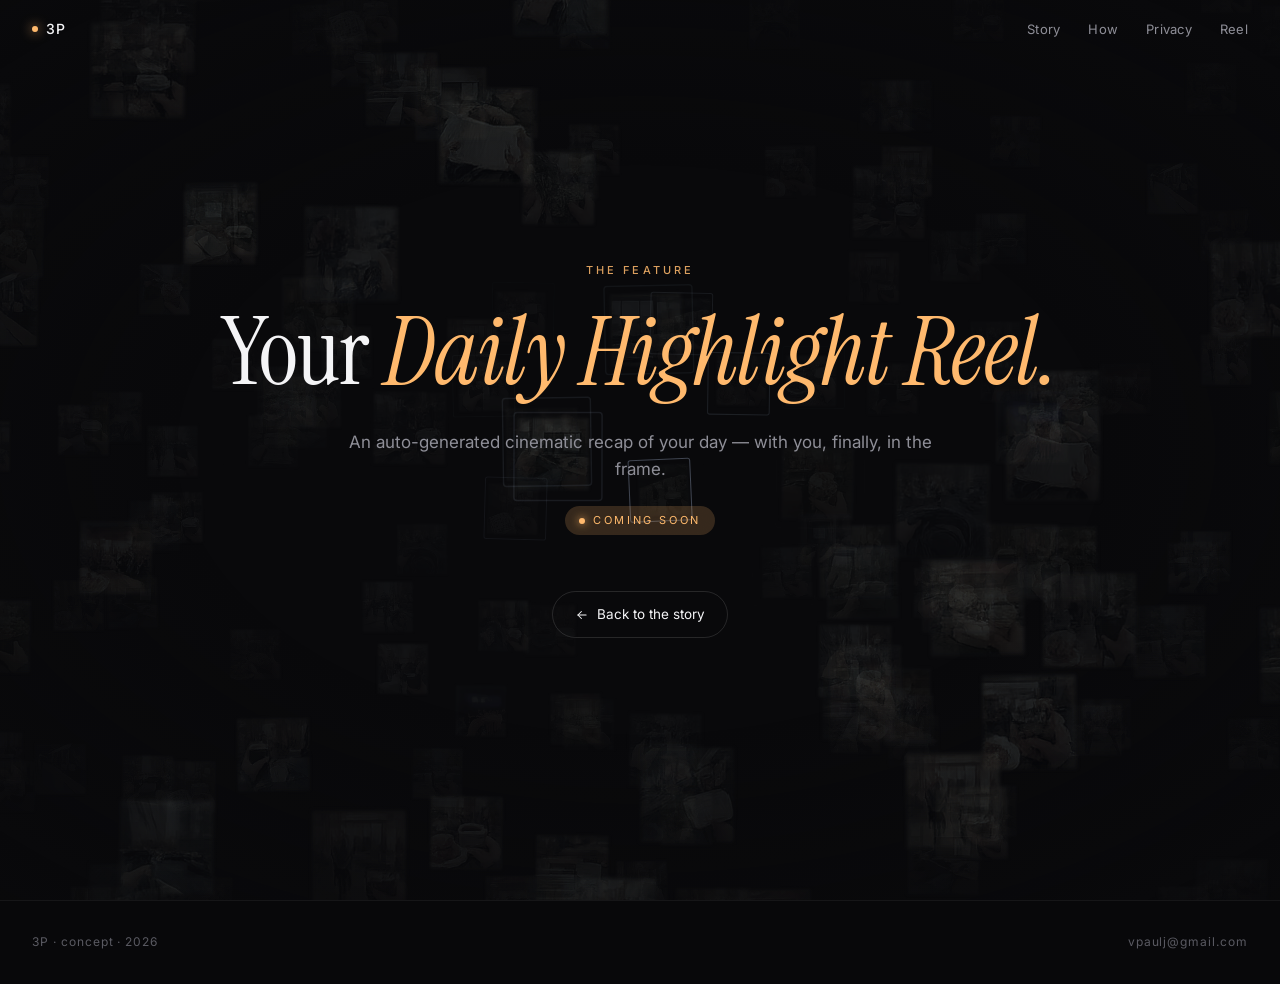
<file: web/feature.html>
<!doctype html>
<html lang="en">
<head>
  <meta charset="utf-8" />
  <meta name="viewport" content="width=device-width, initial-scale=1" />
  <title>3P — Daily Highlight Reel</title>
  <meta name="description" content="The flagship feature enabled by 3P — an auto-generated cinematic recap of your day." />
  <link rel="preconnect" href="https://fonts.googleapis.com">
  <link rel="preconnect" href="https://fonts.gstatic.com" crossorigin>
  <link href="https://fonts.googleapis.com/css2?family=Instrument+Serif:ital@0;1&family=Inter:wght@300;400;500;600&display=swap" rel="stylesheet">
  <link rel="stylesheet" href="styles.css" />
  <style>
    .feature-stub {
      min-height: 100vh;
      display: flex; flex-direction: column; align-items: center; justify-content: center;
      text-align: center;
      padding: 120px 32px;
    }
    .feature-stub .eyebrow { color: var(--warm); }
    .feature-stub .display { font-size: clamp(48px, 7.4vw, 96px); }
    .back-link {
      display: inline-flex; align-items: center; gap: 8px;
      margin-top: 56px;
      padding: 12px 22px;
      border: 1px solid var(--line-2);
      border-radius: 999px;
      font-size: 13.5px;
      color: var(--text);
      transition: background 0.3s var(--ease);
    }
    .back-link:hover { background: var(--surface); }
    .soon-badge {
      display: inline-flex; align-items: center; gap: 8px;
      margin-top: 24px;
      padding: 6px 14px;
      border-radius: 999px;
      background: var(--warm-soft);
      color: var(--warm);
      font-size: 11px;
      letter-spacing: 0.24em;
      text-transform: uppercase;
    }
    .soon-badge .pulse {
      width: 6px; height: 6px; border-radius: 50%;
      background: var(--warm);
      box-shadow: 0 0 8px var(--warm);
      animation: pulse 1.8s ease-in-out infinite;
    }
    @keyframes pulse { 0%,100% { opacity: 1; } 50% { opacity: 0.4; } }
  </style>
</head>
<body>
  <canvas id="bg-canvas" aria-hidden="true"></canvas>
  <div class="bg-vignette" aria-hidden="true"></div>
  <div class="grain" aria-hidden="true"></div>

  <header class="topbar">
    <a href="index.html" class="wordmark">
      <span class="dot"></span>
      <span>3P</span>
    </a>
    <nav class="topnav">
      <a href="index.html#gap">Story</a>
      <a href="index.html#how">How</a>
      <a href="index.html#privacy">Privacy</a>
      <a href="feature.html">Reel</a>
    </nav>
  </header>

  <main class="feature-stub">
    <p class="eyebrow">The feature</p>
    <h1 class="display">Your <em>Daily Highlight Reel.</em></h1>
    <p class="sub">An auto-generated cinematic recap of your day — with you, finally, in the frame.</p>
    <span class="soon-badge"><span class="pulse"></span>Coming soon</span>

    <a class="back-link" href="index.html">
      <svg viewBox="0 0 24 24" width="14" height="14" fill="none" stroke="currentColor" stroke-width="1.8" stroke-linecap="round" stroke-linejoin="round"><path d="M19 12H5"/><path d="M11 18l-6-6 6-6"/></svg>
      Back to the story
    </a>
  </main>

  <footer class="foot">
    <span>3P · concept · 2026</span>
    <span>vpaulj@gmail.com</span>
  </footer>

  <script src="script.js"></script>
</body>
</html>
</file>
<file: web/styles.css>
/* ============================================================
   3P — Invention Explainer
   Palette: deep black, warm amber (memory), cool blue (tech)
   Type: Instrument Serif (display, italic accents) + Inter (UI)
   ============================================================ */

:root {
  --bg:        #08080A;
  --surface:   #121214;
  --line:      rgba(255,255,255,0.06);
  --line-2:    rgba(255,255,255,0.12);
  --text:      #F4F4F6;
  --muted:     #8C8C95;
  --dim:       #5A5A62;
  --warm:      #FFB86B;
  --warm-soft: rgba(255,184,107,0.18);
  --cool:      #7FB7FF;
  --cool-soft: rgba(127,183,255,0.14);

  --serif: "Instrument Serif", "Times New Roman", serif;
  --sans:  "Inter", -apple-system, BlinkMacSystemFont, "Segoe UI", sans-serif;
  --mono:  ui-monospace, "SF Mono", Menlo, monospace;

  --ease:    cubic-bezier(0.22, 0.61, 0.36, 1);
  --ease-2:  cubic-bezier(0.16, 1, 0.3, 1);
}

* { box-sizing: border-box; }

html, body {
  margin: 0; padding: 0;
  background: var(--bg);
  color: var(--text);
  font-family: var(--sans);
  font-weight: 400;
  font-size: 16px;
  line-height: 1.55;
  -webkit-font-smoothing: antialiased;
  text-rendering: optimizeLegibility;
}

body {
  overflow-x: hidden;
}

img { display: block; max-width: 100%; }

a { color: inherit; text-decoration: none; }

button { font: inherit; color: inherit; background: none; border: 0; padding: 0; cursor: pointer; }

::selection { background: var(--warm); color: #08080A; }

/* ------------------------------------------------------------
   Memory constellation background (canvas)
   Fixed; mouse-reactive. Drawn behind all content but above body bg.
   ------------------------------------------------------------ */
#bg-canvas {
  position: fixed;
  inset: 0;
  width: 100%;
  height: 100%;
  z-index: 0;
  pointer-events: none;
  display: block;
}

/* viewport vignette — keeps focus on the center column */
.bg-vignette {
  position: fixed;
  inset: 0;
  z-index: 1;
  pointer-events: none;
  background:
    radial-gradient(ellipse 80% 70% at 50% 50%,
      transparent 0%,
      transparent 45%,
      rgba(8,8,10,0.40) 80%,
      rgba(8,8,10,0.70) 100%);
}

main, .foot { position: relative; z-index: 2; }

/* content-area dimming behind text-heavy sections:
   a soft radial gradient centered in each section dims the bg
   directly behind paragraphs without flat-blacking the corners */
.triggers,
.novelty,
.privacy,
.confidence,
.angles-sec,
.closing {
  position: relative;
}
.triggers::before,
.novelty::before,
.privacy::before,
.confidence::before,
.angles-sec::before,
.closing::before {
  content: "";
  position: absolute;
  inset: 0;
  pointer-events: none;
  z-index: -1;
  background: radial-gradient(ellipse 55% 60% at 50% 50%,
    rgba(8,8,10,0.55) 0%,
    rgba(8,8,10,0.30) 50%,
    transparent 90%);
}

/* ------------------------------------------------------------
   Film-grain overlay
   ------------------------------------------------------------ */
.grain {
  position: fixed; inset: 0;
  pointer-events: none;
  z-index: 999;
  opacity: 0.05;
  mix-blend-mode: overlay;
  background-image: url("data:image/svg+xml;utf8,<svg xmlns='http://www.w3.org/2000/svg' width='160' height='160'><filter id='n'><feTurbulence type='fractalNoise' baseFrequency='0.9' numOctaves='2' stitchTiles='stitch'/><feColorMatrix values='0 0 0 0 1  0 0 0 0 1  0 0 0 0 1  0 0 0 .8 0'/></filter><rect width='100%25' height='100%25' filter='url(%23n)'/></svg>");
}

/* ------------------------------------------------------------
   Scroll progress
   ------------------------------------------------------------ */
.progress {
  position: fixed; top: 0; left: 0; right: 0;
  height: 1px;
  background: rgba(255,255,255,0.04);
  z-index: 100;
}
.progress span {
  display: block; height: 100%; width: 0%;
  background: linear-gradient(90deg, var(--warm), #ffd9a8);
  transition: width 0.08s linear;
}

/* ------------------------------------------------------------
   Top bar
   ------------------------------------------------------------ */
.topbar {
  position: fixed; top: 0; left: 0; right: 0;
  display: flex; align-items: center; justify-content: space-between;
  padding: 18px 32px;
  z-index: 90;
  transition: background 0.4s var(--ease), backdrop-filter 0.4s var(--ease);
}
.topbar.scrolled {
  background: rgba(8,8,10,0.55);
  backdrop-filter: blur(14px) saturate(140%);
  -webkit-backdrop-filter: blur(14px) saturate(140%);
  border-bottom: 1px solid var(--line);
}

.wordmark {
  display: inline-flex; align-items: center; gap: 8px;
  font-weight: 500; font-size: 14px; letter-spacing: 0.04em;
}
.wordmark .dot {
  width: 6px; height: 6px; border-radius: 50%;
  background: var(--warm);
  box-shadow: 0 0 12px var(--warm);
}

.topnav {
  display: flex; gap: 28px;
  font-size: 13px; color: var(--muted);
  letter-spacing: 0.02em;
}
.topnav a {
  position: relative;
  transition: color 0.25s var(--ease);
}
.topnav a:hover { color: var(--text); }
.topnav a::after {
  content: "";
  position: absolute;
  left: 0; right: 100%; bottom: -6px;
  height: 1px;
  background: var(--warm);
  transition: right 0.3s var(--ease);
}
.topnav a:hover::after { right: 0; }

@media (max-width: 640px) {
  .topbar { padding: 14px 18px; }
  .topnav { gap: 18px; font-size: 12px; }
}

/* ------------------------------------------------------------
   FAB
   ------------------------------------------------------------ */
.fab {
  position: fixed; right: 26px; bottom: 26px;
  z-index: 95;
  display: inline-flex; align-items: center; gap: 0;
  height: 56px;
  background: rgba(18,18,20,0.7);
  backdrop-filter: blur(16px) saturate(140%);
  -webkit-backdrop-filter: blur(16px) saturate(140%);
  border: 1px solid var(--line-2);
  border-radius: 999px;
  overflow: hidden;
  padding-left: 0;
  transition: padding 0.5s var(--ease-2), background 0.4s var(--ease);
  box-shadow: 0 12px 40px rgba(0,0,0,0.55), 0 0 0 0 var(--warm-soft);
  animation: fabPulse 5s ease-in-out infinite;
}
.fab:hover {
  background: rgba(24,24,26,0.85);
  padding-right: 22px;
}
.fab-icon {
  width: 56px; height: 56px;
  display: inline-flex; align-items: center; justify-content: center;
  color: var(--warm);
  flex-shrink: 0;
}
.fab-label {
  display: inline-block;
  font-size: 13.5px;
  letter-spacing: 0.02em;
  white-space: nowrap;
  max-width: 0;
  opacity: 0;
  transition: max-width 0.5s var(--ease-2), opacity 0.3s var(--ease);
  color: var(--text);
}
.fab:hover .fab-label { max-width: 140px; opacity: 1; padding-left: 4px; padding-right: 6px; }

@keyframes fabPulse {
  0%, 100% { box-shadow: 0 12px 40px rgba(0,0,0,0.55), 0 0 0 0 var(--warm-soft); }
  50%      { box-shadow: 0 12px 40px rgba(0,0,0,0.55), 0 0 0 10px transparent; }
}

@media (max-width: 640px) {
  .fab { right: 16px; bottom: 16px; height: 52px; }
  .fab-icon { width: 52px; height: 52px; }
}

/* ------------------------------------------------------------
   Shared
   ------------------------------------------------------------ */
.container {
  max-width: 1180px;
  margin: 0 auto;
  padding: 0 32px;
}
.container.narrow { max-width: 860px; }
.center { text-align: center; }

.section-pad { padding: 14vh 0 14vh; }

.eyebrow {
  font-size: 11px;
  letter-spacing: 0.28em;
  text-transform: uppercase;
  color: var(--cool);
  font-weight: 500;
  margin: 0 0 24px;
  opacity: 0.85;
}

.display {
  font-family: var(--serif);
  font-weight: 400;
  font-size: clamp(40px, 6.6vw, 88px);
  line-height: 1.04;
  letter-spacing: -0.01em;
  margin: 0;
  color: var(--text);
}
.display em {
  font-style: italic;
  color: var(--warm);
  font-weight: 400;
}

.sub {
  margin: 28px auto 0;
  max-width: 620px;
  color: var(--muted);
  font-size: 17px;
  line-height: 1.55;
}

.caption {
  margin: 28px auto 0;
  color: var(--muted);
  font-size: 14.5px;
  max-width: 600px;
}

.mono { font-family: var(--mono); }

/* reveal-on-scroll */
.reveal {
  opacity: 0;
  transform: translateY(18px);
  transition: opacity 0.9s var(--ease-2), transform 0.9s var(--ease-2);
}
.reveal.in {
  opacity: 1;
  transform: translateY(0);
}

@media (prefers-reduced-motion: reduce) {
  .reveal { opacity: 1; transform: none; transition: none; }
  * { animation: none !important; transition: none !important; }
}

/* ------------------------------------------------------------
   Placeholder card (for missing images during development)
   ------------------------------------------------------------ */
.ph {
  display: flex; flex-direction: column; align-items: center; justify-content: center;
  background:
    radial-gradient(120% 80% at 50% 0%, rgba(255,184,107,0.06) 0%, transparent 60%),
    linear-gradient(180deg, #141416 0%, #0c0c0e 100%);
  border: 1px dashed var(--line-2);
  color: var(--muted);
  text-align: center;
  padding: 28px;
  border-radius: 6px;
  width: 100%; aspect-ratio: 16 / 9;
  font-size: 13.5px;
  letter-spacing: 0.02em;
}
.ph .ph-file {
  font-family: var(--mono);
  font-size: 11px;
  color: var(--warm);
  background: rgba(255,184,107,0.06);
  padding: 4px 10px;
  border-radius: 3px;
  margin-bottom: 12px;
}
.ph .ph-text { max-width: 320px; line-height: 1.5; }

/* ============================================================
   1 — HERO
   ============================================================ */
.hero {
  position: relative;
  min-height: 100vh;
  display: flex; flex-direction: column; align-items: center; justify-content: center;
  text-align: center;
  padding: 120px 32px 80px;
  overflow: hidden;
}
.hero-inner {
  position: relative;
  z-index: 2;
  max-width: 1080px;
}
.hero .eyebrow { color: var(--warm); }
.hero .display {
  font-size: clamp(48px, 8vw, 112px);
  line-height: 1.02;
}
.hero .sub { margin-top: 36px; }

.spotlight {
  position: absolute; inset: 0;
  background:
    radial-gradient(600px circle at var(--mx, 50%) var(--my, 40%),
      rgba(255,184,107,0.10) 0%,
      rgba(255,184,107,0.04) 30%,
      transparent 60%);
  pointer-events: none;
  z-index: 1;
  transition: background 0.2s linear;
}

.scroll-cue {
  position: absolute; bottom: 36px; left: 50%;
  transform: translateX(-50%);
  color: var(--muted);
  font-size: 11px;
  letter-spacing: 0.3em;
  text-transform: uppercase;
  display: inline-flex; flex-direction: column; align-items: center; gap: 6px;
  z-index: 2;
}
.scroll-cue svg { animation: cueBounce 2.4s ease-in-out infinite; }
@keyframes cueBounce {
  0%, 100% { transform: translateY(0); opacity: 0.6; }
  50%      { transform: translateY(4px); opacity: 1; }
}

/* ============================================================
   2 — THE GAP
   ============================================================ */
.gap .display { margin-bottom: 56px; }

.gap-frame {
  position: relative;
  width: 100%;
  aspect-ratio: 16 / 9;
  border-radius: 8px;
  overflow: hidden;
  background: #0c0c0e;
  border: 1px solid var(--line);
}
.gap-photo {
  width: 100%; height: 100%;
  object-fit: cover;
  filter: brightness(0.75) saturate(0.85);
}
.gap-overlay {
  position: absolute; inset: 0;
  background:
    radial-gradient(40% 60% at 50% 60%, rgba(255,184,107,0.0) 0%, rgba(8,8,10,0.6) 100%);
  opacity: 0;
  transition: opacity 1.2s var(--ease-2);
}
.gap-frame.in .gap-overlay { opacity: 1; }

/* ============================================================
   3 — THE PROMISE (pinned)
   ============================================================ */
.promise {
  position: relative;
}
.promise-pin {
  position: relative;
  height: 100vh;
  overflow: hidden;
}
.promise-stage {
  position: absolute; inset: 0;
}
.promise-img {
  position: absolute; inset: 0;
  width: 100%; height: 100%;
  object-fit: cover;
  will-change: transform, opacity, filter;
}
.promise-img.pov  { z-index: 2; }
.promise-img.exo  { z-index: 1; opacity: 0; transform: scale(1.06); }

.promise-vignette {
  position: absolute; inset: 0;
  background:
    radial-gradient(120% 100% at 50% 50%, transparent 30%, rgba(8,8,10,0.85) 100%);
  z-index: 3; pointer-events: none;
}

.promise-text {
  position: absolute;
  bottom: 8vh; left: 50%;
  transform: translateX(-50%);
  width: min(820px, 90vw);
  text-align: center;
  z-index: 4;
  color: var(--text);
}
.promise-text .display {
  font-size: clamp(36px, 5.4vw, 72px);
  text-shadow: 0 8px 40px rgba(0,0,0,0.55);
}

/* ============================================================
   4 — HOW IT WORKS (pinned stepper)
   ============================================================ */
.how {
  position: relative;
}
.how-pin {
  position: relative;
  height: 100vh;
  display: grid;
  grid-template-columns: 1fr 1fr;
  align-items: stretch;
  align-content: center;
  gap: 40px;
  padding: 0 64px;
}
@media (max-width: 900px) {
  .how-pin {
    grid-template-columns: 1fr;
    padding: 80px 24px;
    gap: 24px;
  }
}

.how-visual {
  position: relative;
  aspect-ratio: 1 / 1;
  width: 100%;
  max-width: 460px;
  margin: 0 auto;
  color: var(--cool);
}
.hv {
  position: absolute; inset: 0;
  display: flex; flex-direction: column; align-items: center; justify-content: center;
  gap: 18px;
  opacity: 0; pointer-events: none;
  transition: opacity 0.55s var(--ease-2);
}
.hv.active { opacity: 1; pointer-events: auto; }

.hv svg { width: 78%; height: auto; }

/* visual 1 — glasses */
.glasses { color: var(--cool); }
.glasses .lens-dot { fill: var(--warm); }
.frame-counter {
  display: inline-flex; align-items: center; gap: 10px;
  font-size: 12px; color: var(--muted);
}
.frame-counter .mono { color: var(--text); }
.frame-counter .tag {
  font-size: 10px;
  padding: 3px 8px;
  border-radius: 3px;
  background: var(--warm-soft);
  color: var(--warm);
  letter-spacing: 0.18em;
  text-transform: uppercase;
}

/* visuals 2 & 3 — buffer */
.buffer { color: var(--cool); }
.buffer-label { font-family: var(--sans); fill: var(--text); font-size: 11px; letter-spacing: 0.16em; text-transform: uppercase; }
.buffer-sub   { font-family: var(--sans); fill: var(--warm); font-size: 9px;  letter-spacing: 0.24em; text-transform: uppercase; }
.buffer-glow { filter: drop-shadow(0 0 8px var(--warm)); }

/* visual 4 — timeline */
.timeline { color: var(--cool); }
.tl-legend {
  display: inline-flex; align-items: center; gap: 10px;
  font-size: 11px; color: var(--muted);
  letter-spacing: 0.06em;
}
.tl-legend .dot { width: 8px; height: 8px; border-radius: 2px; display: inline-block; }
.tl-legend .dot.warm { background: var(--warm); }
.tl-legend .dot.dim  { background: rgba(255,255,255,0.18); }
.tl-legend .sep { width: 1px; height: 12px; background: var(--line-2); margin: 0 4px; }

/* visual 5 — angles */
.angles { color: var(--cool); }
.scene-core { fill: rgba(127,183,255,0.2); stroke: var(--cool); stroke-width: 1.5; }
.angle-label { font-size: 12px; color: var(--muted); letter-spacing: 0.06em; }
.angle-label .num  { color: var(--text); font-weight: 500; }
.angle-label .pick { color: var(--warm); }

/* visual 6 — filmstrip */
.filmstrip {
  display: grid;
  grid-template-columns: repeat(6, 1fr);
  gap: 6px;
  width: 80%;
  border-top: 1px solid var(--line-2);
  border-bottom: 1px solid var(--line-2);
  padding: 8px 0;
}
.filmstrip .cell {
  aspect-ratio: 3 / 4;
  background:
    linear-gradient(135deg, rgba(255,184,107,0.18) 0%, rgba(127,183,255,0.14) 100%);
  border-radius: 2px;
  opacity: 0;
  transform: translateY(8px);
}
.hv-6.active .filmstrip .cell {
  animation: cellIn 0.6s var(--ease-2) forwards;
}
.hv-6.active .filmstrip .cell:nth-child(1) { animation-delay: 0.1s; }
.hv-6.active .filmstrip .cell:nth-child(2) { animation-delay: 0.2s; }
.hv-6.active .filmstrip .cell:nth-child(3) { animation-delay: 0.3s; }
.hv-6.active .filmstrip .cell:nth-child(4) { animation-delay: 0.4s; }
.hv-6.active .filmstrip .cell:nth-child(5) { animation-delay: 0.5s; }
.hv-6.active .filmstrip .cell:nth-child(6) { animation-delay: 0.6s; }
@keyframes cellIn { to { opacity: 1; transform: translateY(0); } }
.filmstrip-caption {
  font-size: 11px; color: var(--muted);
  letter-spacing: 0.22em;
  text-transform: uppercase;
}

/* how steps */
.how-steps {
  position: relative;
  display: flex;
  align-items: center;
  min-height: 460px;
}
.how-steps ol {
  list-style: none; padding: 0; margin: 0;
  position: relative;
  width: 100%;
  min-height: 240px;
}
.how-steps .step {
  position: absolute; inset: 0;
  display: flex; flex-direction: column; justify-content: center;
  opacity: 0; transform: translateY(20px);
  transition: opacity 0.55s var(--ease-2), transform 0.55s var(--ease-2);
  pointer-events: none;
}
.how-steps .step.active {
  opacity: 1; transform: translateY(0); pointer-events: auto;
}
.step-num {
  display: inline-block;
  font-family: var(--mono);
  font-size: 11px;
  color: var(--warm);
  letter-spacing: 0.2em;
  margin-bottom: 18px;
}
.how-steps h3 {
  font-family: var(--serif);
  font-weight: 400;
  font-size: clamp(28px, 3.6vw, 44px);
  line-height: 1.12;
  letter-spacing: -0.005em;
  margin: 0 0 16px;
  color: var(--text);
}
.how-steps p {
  margin: 0;
  color: var(--muted);
  font-size: 15.5px;
  max-width: 480px;
}

/* ============================================================
   5 — TRIGGERS
   ============================================================ */
.trigger-ring {
  position: relative;
  width: min(440px, 80vw);
  aspect-ratio: 1 / 1;
  margin: 80px auto 32px;
  border-radius: 50%;
}
.trig {
  position: absolute;
  width: 64px; height: 64px;
  border-radius: 50%;
  background: var(--surface);
  border: 1px solid var(--line-2);
  color: var(--text);
  display: inline-flex; align-items: center; justify-content: center;
  transition: transform 0.4s var(--ease-2), border-color 0.3s var(--ease), background 0.3s var(--ease), opacity 0.3s var(--ease);
  cursor: pointer;
}
.trig:hover, .trig.focus {
  transform: scale(1.1);
  border-color: var(--warm);
  background: rgba(255,184,107,0.08);
  color: var(--warm);
}
.trigger-ring.dim .trig:not(.focus) {
  opacity: 0.35;
}
/* six positions, evenly */
.trig:nth-child(1) { top: 0;        left: 50%; transform: translate(-50%, 0); }
.trig:nth-child(2) { top: 25%;      right: 0;  transform: translate(0, -50%); }
.trig:nth-child(3) { bottom: 25%;   right: 0;  transform: translate(0, 50%); }
.trig:nth-child(4) { bottom: 0;     left: 50%; transform: translate(-50%, 0); }
.trig:nth-child(5) { bottom: 25%;   left: 0;   transform: translate(0, 50%); }
.trig:nth-child(6) { top: 25%;      left: 0;   transform: translate(0, -50%); }

.trig:hover:nth-child(1), .trig.focus:nth-child(1) { transform: translate(-50%, -4px) scale(1.1); }
.trig:hover:nth-child(2), .trig.focus:nth-child(2) { transform: translate(4px, -50%) scale(1.1); }
.trig:hover:nth-child(3), .trig.focus:nth-child(3) { transform: translate(4px, 50%) scale(1.1); }
.trig:hover:nth-child(4), .trig.focus:nth-child(4) { transform: translate(-50%, 4px) scale(1.1); }
.trig:hover:nth-child(5), .trig.focus:nth-child(5) { transform: translate(-4px, 50%) scale(1.1); }
.trig:hover:nth-child(6), .trig.focus:nth-child(6) { transform: translate(-4px, -50%) scale(1.1); }

.ring-core {
  position: absolute; left: 50%; top: 50%;
  transform: translate(-50%, -50%);
  width: 140px; height: 140px;
  border-radius: 50%;
  border: 1px solid var(--line);
  display: flex; align-items: center; justify-content: center;
}
.ring-core::before {
  content: ""; position: absolute; inset: -1px;
  border-radius: 50%;
  background: conic-gradient(from 0deg, transparent 0%, var(--warm-soft) 12%, transparent 24%, transparent 100%);
  mask: radial-gradient(closest-side, transparent 95%, #000 96%);
  -webkit-mask: radial-gradient(closest-side, transparent 95%, #000 96%);
  animation: ringSpin 14s linear infinite;
}
.ring-dot {
  width: 10px; height: 10px; border-radius: 50%;
  background: var(--warm); box-shadow: 0 0 16px var(--warm);
}
@keyframes ringSpin { to { transform: rotate(360deg); } }

.trigger-detail {
  font-family: var(--serif);
  font-style: italic;
  font-size: clamp(20px, 2.4vw, 28px);
  color: var(--text);
  min-height: 1.6em;
  margin: 0 auto 8px;
  max-width: 720px;
  transition: opacity 0.3s var(--ease);
}

/* ============================================================
   6 — NOVELTY BASELINE (fingerprint)
   ============================================================ */
.fingerprint {
  position: relative;
  margin: 56px auto 24px;
  width: min(520px, 90vw);
}
.fp { width: 100%; height: auto; }
.fp-baseline line { stroke: rgba(127,183,255,0.45); stroke-width: 3; stroke-linecap: round; }
.fp-today    line { stroke: var(--warm); stroke-width: 3; stroke-linecap: round; filter: drop-shadow(0 0 6px var(--warm-soft)); }
.fp-center { fill: var(--bg); stroke: var(--line-2); }
.fp-label { font-family: var(--sans); fill: var(--text); font-size: 11px; letter-spacing: 0.18em; text-transform: uppercase; }
.fp-sub   { font-family: var(--sans); fill: var(--muted); font-size: 8px;  letter-spacing: 0.22em; text-transform: uppercase; }

.fp-toggle {
  display: inline-flex; gap: 4px;
  margin-top: 28px;
  padding: 4px;
  border-radius: 999px;
  background: var(--surface);
  border: 1px solid var(--line);
}
.fp-toggle button {
  padding: 8px 14px;
  font-size: 12px;
  letter-spacing: 0.06em;
  color: var(--muted);
  border-radius: 999px;
  transition: color 0.25s var(--ease), background 0.25s var(--ease);
}
.fp-toggle button:hover { color: var(--text); }
.fp-toggle button.active {
  background: var(--warm-soft);
  color: var(--warm);
}

/* ============================================================
   7 — PRIVACY
   ============================================================ */
.flow {
  margin: 56px auto 36px;
  width: 100%;
  max-width: 820px;
}
.flow-svg { width: 100%; height: auto; }
.node-bg { fill: var(--surface); stroke: var(--line-2); stroke-width: 1; }
.node-label {
  font-family: var(--sans);
  fill: var(--text);
  font-size: 12px;
  letter-spacing: 0.12em;
  text-transform: uppercase;
}
.flow-particles circle { fill: var(--cool); opacity: 0.4; }
.flow-saved circle { fill: var(--warm); filter: drop-shadow(0 0 6px var(--warm)); }

.pill-list {
  list-style: none; padding: 0; margin: 36px auto 0;
  display: flex; gap: 10px; justify-content: center;
  flex-wrap: wrap;
  max-width: 820px;
}
.pill-list li {
  padding: 10px 18px;
  border: 1px solid var(--line-2);
  border-radius: 999px;
  font-size: 13.5px;
  color: var(--text);
  background: var(--surface);
}

/* ============================================================
   8 — CONFIDENCE (torch)
   ============================================================ */
.torch {
  position: relative;
  width: 100%; max-width: 980px;
  aspect-ratio: 16 / 9;
  margin: 56px auto 24px;
  border-radius: 8px;
  overflow: hidden;
  border: 1px solid var(--line);
  background: #0c0c0e;
  cursor: crosshair;
}
.torch-base, .torch-heat {
  position: absolute; inset: 0;
  width: 100%; height: 100%;
  object-fit: cover;
}
.torch-base { z-index: 1; filter: saturate(1.05); }
.torch-heat {
  z-index: 2;
  opacity: 0.85;
  mix-blend-mode: screen;
  -webkit-mask-image: radial-gradient(180px circle at var(--tx, 50%) var(--ty, 50%), #000 0%, rgba(0,0,0,0.6) 40%, transparent 70%);
          mask-image: radial-gradient(180px circle at var(--tx, 50%) var(--ty, 50%), #000 0%, rgba(0,0,0,0.6) 40%, transparent 70%);
  transition: -webkit-mask-image 0.08s linear, mask-image 0.08s linear;
}
.torch-mask {
  position: absolute; inset: 0;
  z-index: 3;
  pointer-events: none;
  background:
    radial-gradient(180px circle at var(--tx, 50%) var(--ty, 50%),
      rgba(255,184,107,0.10) 0%, transparent 70%);
}
.torch-hint {
  position: absolute;
  left: 50%; bottom: 18px;
  transform: translateX(-50%);
  font-size: 11px;
  letter-spacing: 0.24em;
  text-transform: uppercase;
  color: var(--muted);
  z-index: 4;
  background: rgba(8,8,10,0.55);
  padding: 6px 14px;
  border-radius: 999px;
  border: 1px solid var(--line);
  backdrop-filter: blur(8px);
  -webkit-backdrop-filter: blur(8px);
}

/* ============================================================
   9 — ANGLE SELECTION
   ============================================================ */
.angle-picker {
  position: relative;
  width: min(640px, 92vw);
  margin: 56px auto 24px;
  aspect-ratio: 1 / 1;
}
.ap-stage {
  position: absolute;
  left: 50%; top: 50%;
  transform: translate(-50%, -50%);
  width: 64%;
  aspect-ratio: 16 / 10;
  border-radius: 8px;
  overflow: hidden;
  background: #0c0c0e;
  border: 1px solid var(--line);
}
.ap-img {
  position: absolute; inset: 0;
  width: 100%; height: 100%; object-fit: cover;
  opacity: 0;
  transition: opacity 0.5s var(--ease-2);
}
.ap-img.active { opacity: 1; }
.ap-label {
  position: absolute; left: 12px; bottom: 12px;
  display: inline-flex; align-items: center; gap: 8px;
  font-size: 11px;
  letter-spacing: 0.16em;
  text-transform: uppercase;
  background: rgba(8,8,10,0.6);
  padding: 6px 10px;
  border-radius: 4px;
  backdrop-filter: blur(6px);
  border: 1px solid var(--line);
}
.ap-score { color: var(--warm); font-weight: 500; }
.ap-name  { color: var(--muted); }

.ap-ring { position: absolute; inset: 0; }
.ap-cam {
  position: absolute;
  width: 44px; height: 44px;
  border-radius: 50%;
  background: var(--surface);
  border: 1px solid var(--line-2);
  display: inline-flex; align-items: center; justify-content: center;
  color: var(--muted);
  font-family: var(--mono);
  font-size: 10px;
  cursor: pointer;
  transition: transform 0.3s var(--ease-2), border-color 0.3s var(--ease), color 0.3s var(--ease), background 0.3s var(--ease);
}
.ap-cam:hover { color: var(--text); border-color: var(--cool); transform: scale(1.12); }
.ap-cam.winner {
  background: var(--warm-soft);
  border-color: var(--warm);
  color: var(--warm);
  box-shadow: 0 0 0 4px rgba(255,184,107,0.08);
}
.ap-cam .cam-score { display: block; font-size: 9px; opacity: 0.8; }

/* ============================================================
   10 — CLOSING
   ============================================================ */
.closing .display { margin-bottom: 48px; font-size: clamp(36px, 5.4vw, 72px); }

.cta {
  display: inline-flex; align-items: center; gap: 10px;
  padding: 16px 28px;
  border-radius: 999px;
  background: var(--warm);
  color: #08080A;
  font-weight: 500;
  font-size: 14.5px;
  letter-spacing: 0.04em;
  transition: transform 0.3s var(--ease), box-shadow 0.3s var(--ease);
  box-shadow: 0 0 0 0 rgba(255,184,107,0.4);
}
.cta:hover {
  transform: translateY(-1px);
  box-shadow: 0 8px 32px rgba(255,184,107,0.3), 0 0 0 6px rgba(255,184,107,0.08);
}

/* ============================================================
   Footer
   ============================================================ */
.foot {
  display: flex; justify-content: space-between; align-items: center;
  padding: 32px;
  border-top: 1px solid var(--line);
  color: var(--dim);
  font-size: 12px;
  letter-spacing: 0.08em;
}

/* ============================================================
   Mobile tweaks
   ============================================================ */
@media (max-width: 720px) {
  .topnav a { display: none; }
  .topnav a:last-child { display: inline; }
  .section-pad { padding: 10vh 0 10vh; }
  .pill-list { flex-direction: column; align-items: stretch; }
  .pill-list li { text-align: center; }
  .promise-text { bottom: 4vh; }
  .torch-hint { font-size: 10px; padding: 5px 10px; }
}
</file>
